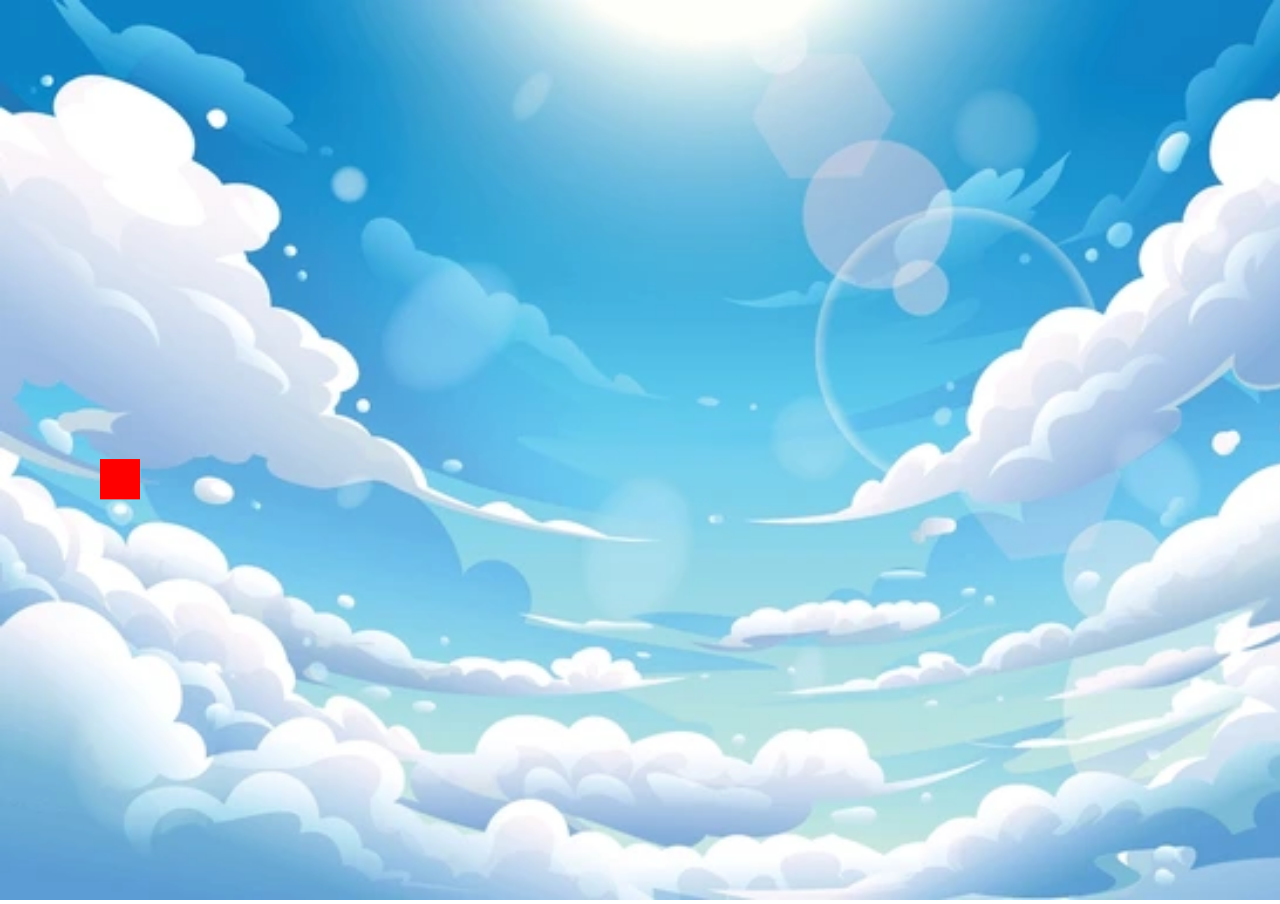
<file: JSGames/games.html>
<!DOCTYPE html>
<html lang="en">
<head>
    <meta charset="UTF-8">
    <meta name="viewport" content="width=device-width, initial-scale=1.0">
    <title>Mario Game by Kumar Saurabh</title>
    <link rel="stylesheet" href="gamesstyle.css"/>

</head>
<body>

    <canvas id="canvas">

    </canvas>


    <script src="gamessript.js">

    </script>

</body>
</html>
</file>
<file: JSGames/gamesstyle.css>
body{
    margin: 0;
    padding: 0;
    overflow: hidden;
}
</file>
